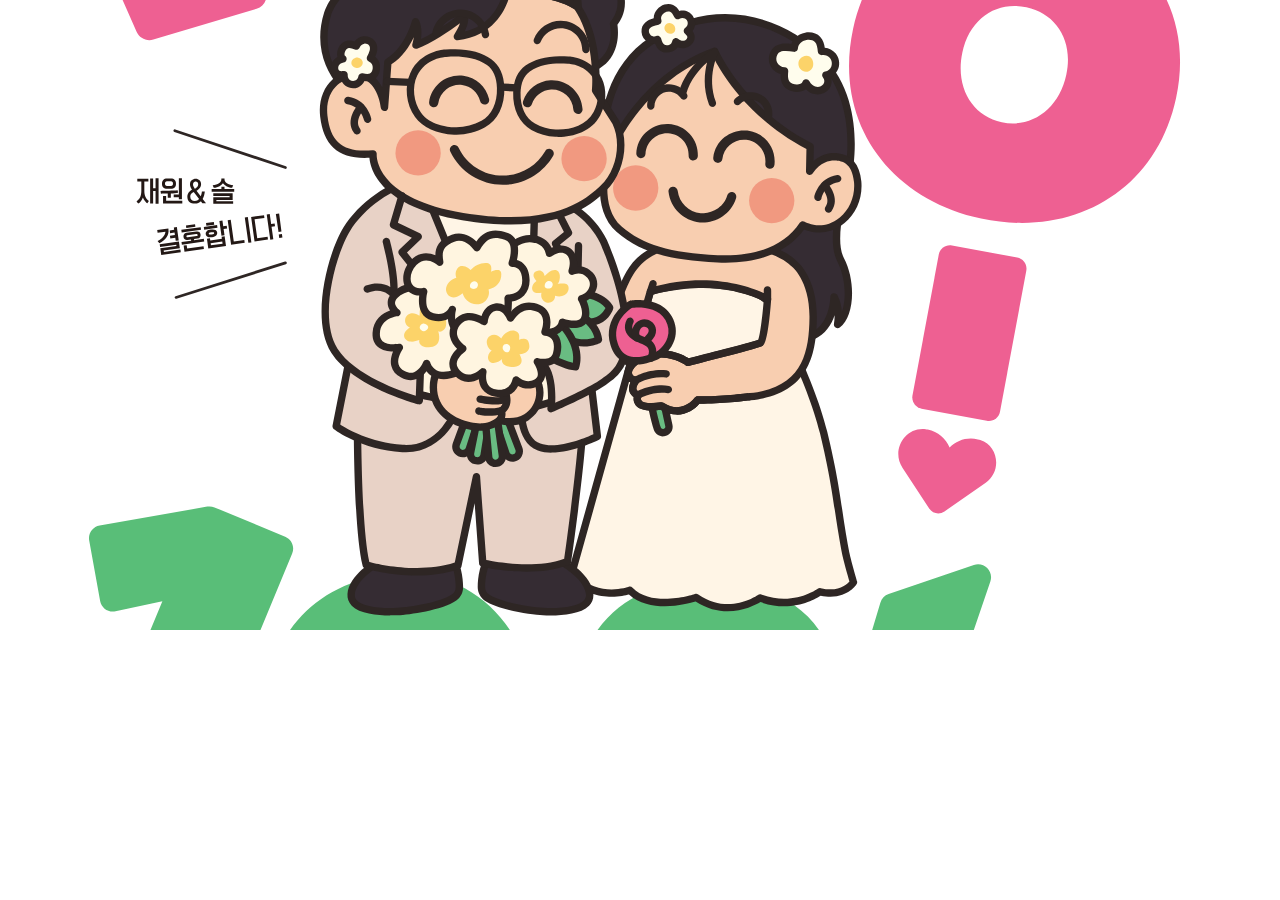
<file: og_header.html>
<!DOCTYPE html>
<html lang="ko">

<head>
    <meta charset="utf-8" />
    <title>OG Thumbnail</title>
    <style>
        html,
        body {
            margin: 0;
            padding: 0;
            background: #ffffff;
        }

        .container {
            width: 1200px;
            height: 630px;
            overflow: hidden;
            display: flex;
            align-items: center;
            justify-content: center;
            background: #ffffff;
        }

        img {
            width: 100%;
            height: 100%;
            object-fit: cover;
            /* 잘려도 가로 꽉 채움 */
            object-position: center;
            display: block;
        }
    </style>
</head>

<body>
    <div class="container">
        <img src="img/header.svg" alt="OG Header" />
    </div>
</body>

</html>
</file>
